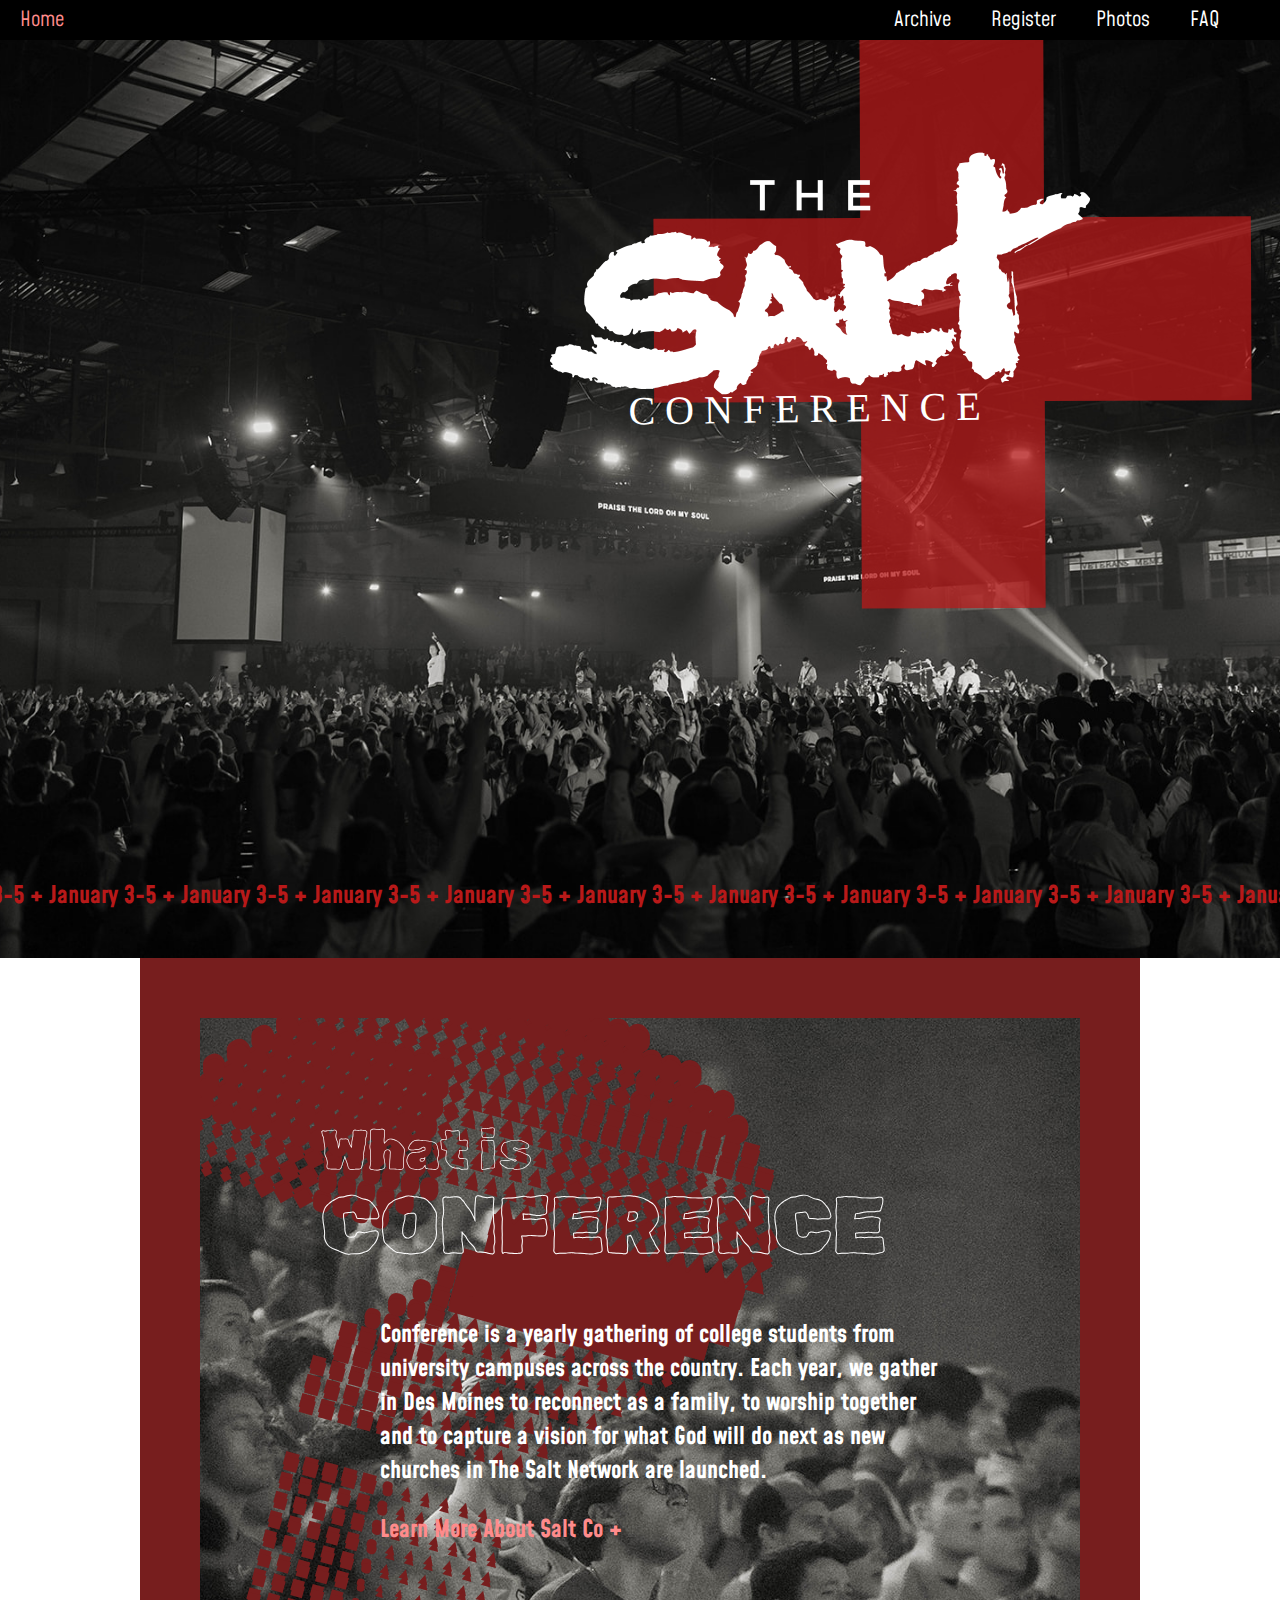
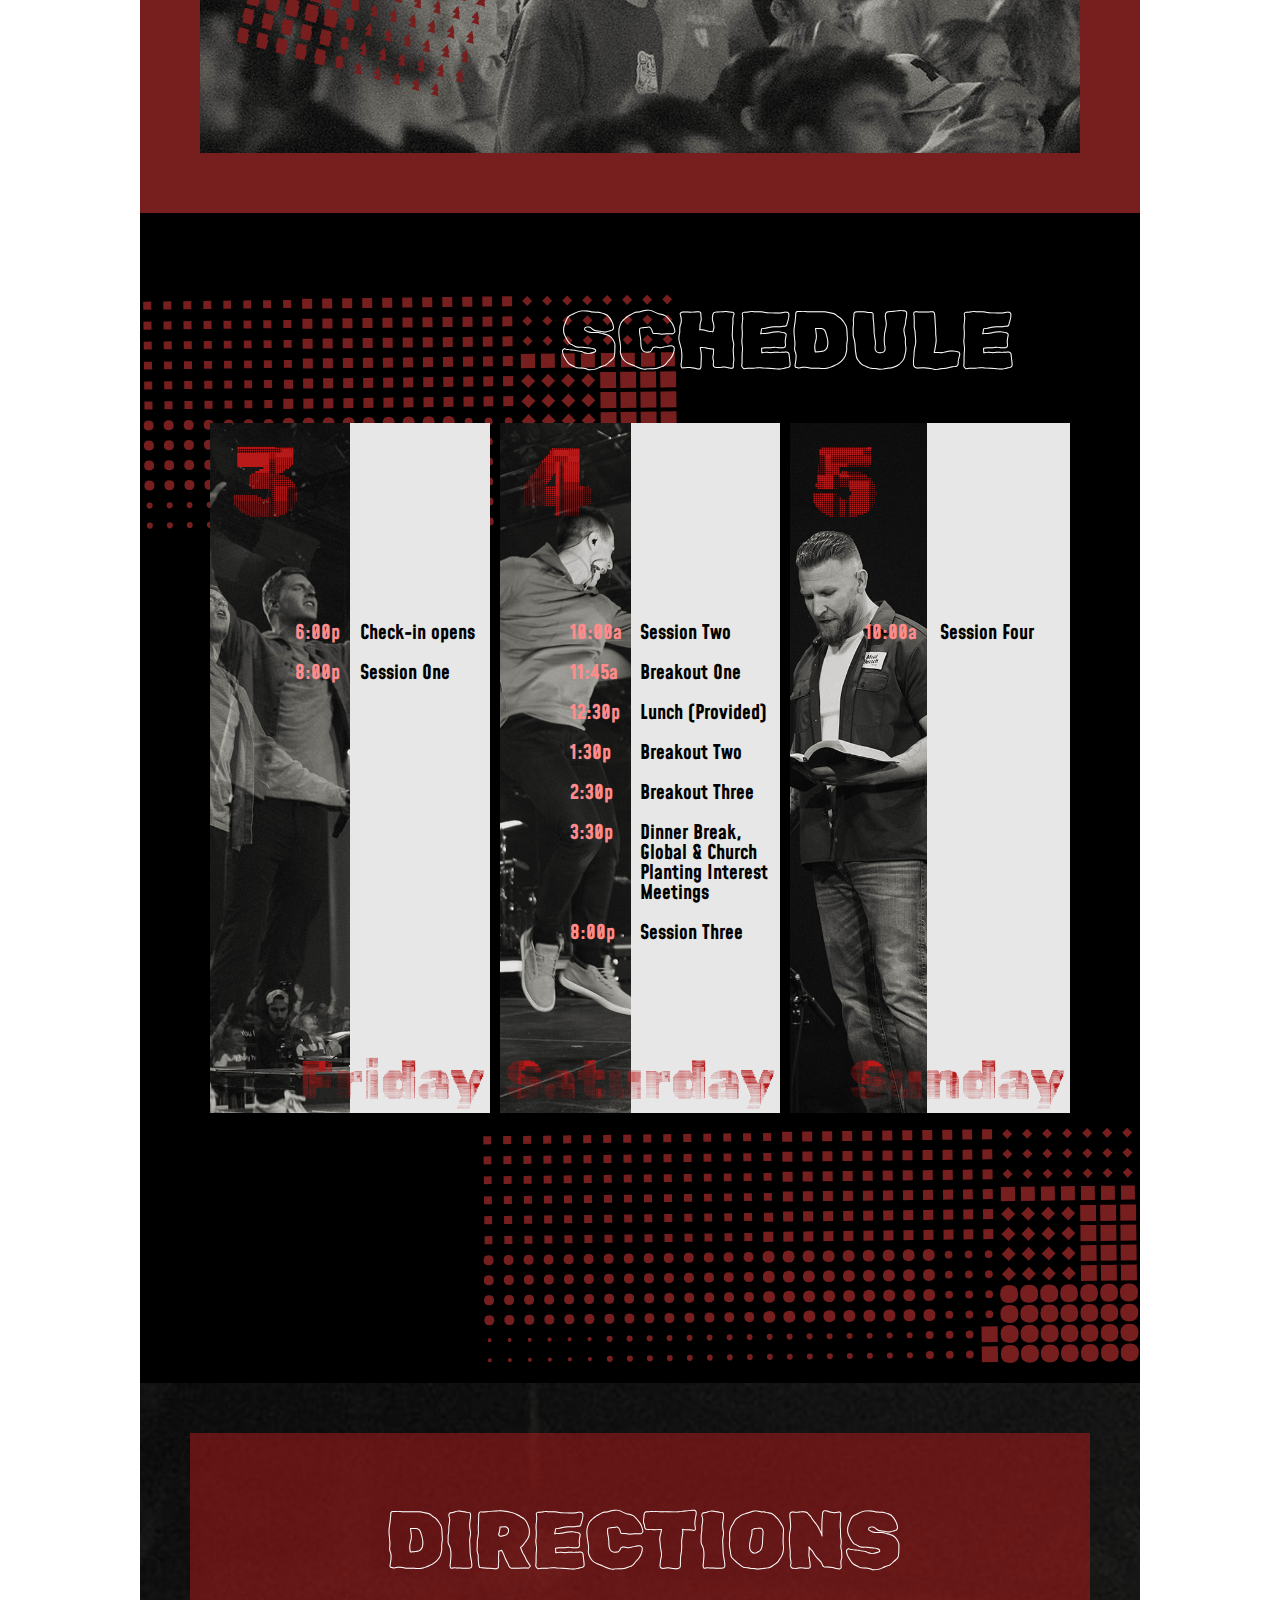
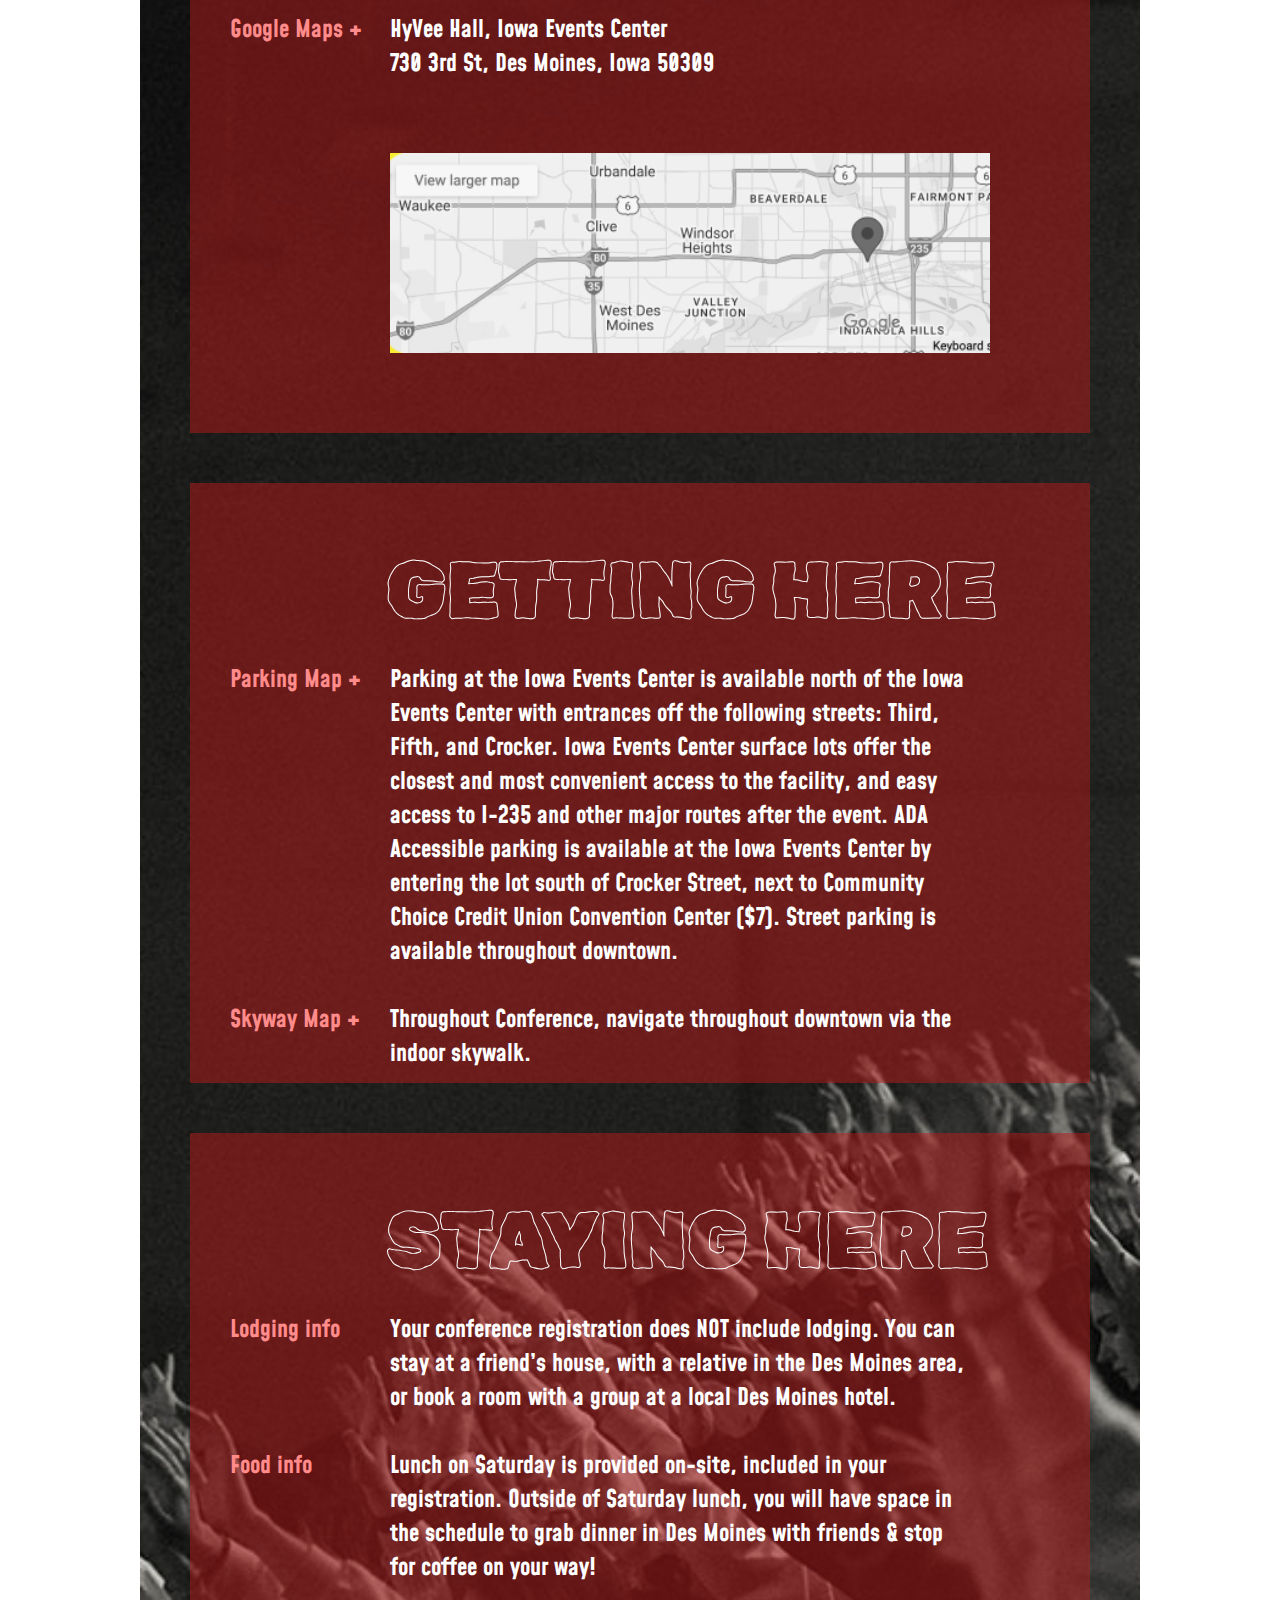
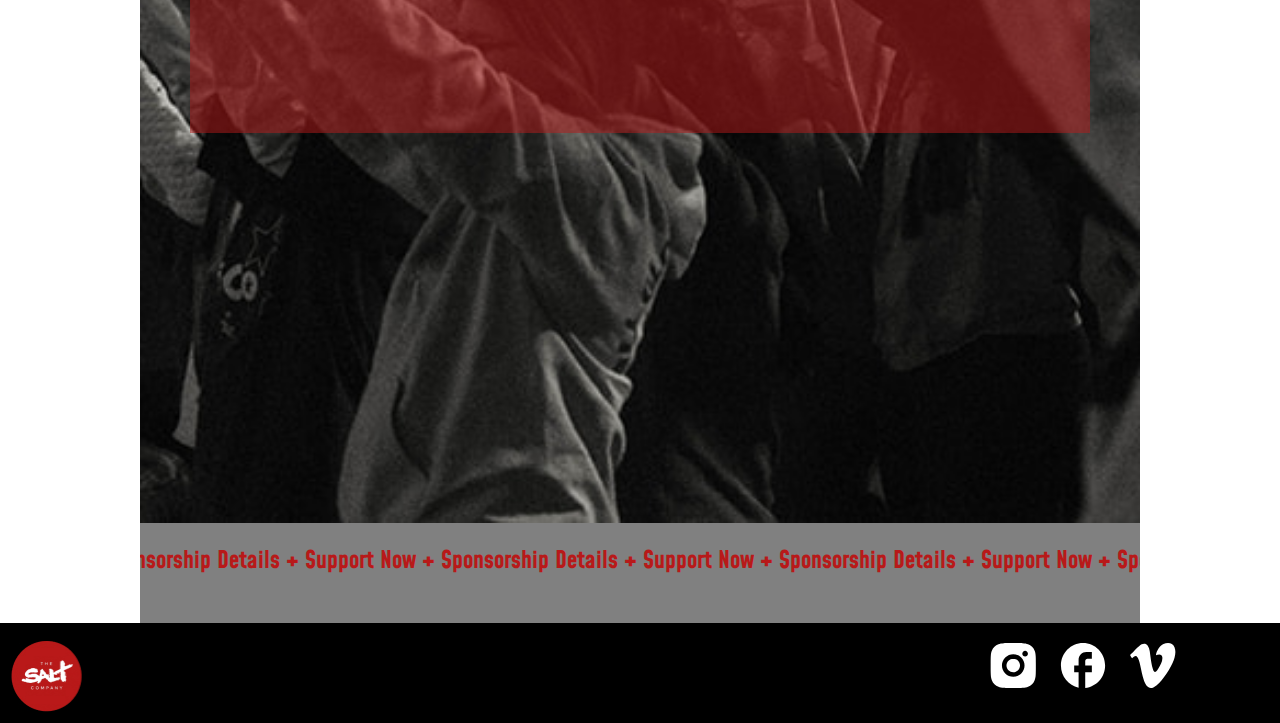
<file: index.html>
<!DOCTYPE html>
<html>
	<head>
		<meta charset="UTF-8">

		<!-- CSS Files -->
		<link rel="stylesheet" href="css/reset.css" />
		<link rel="stylesheet" href="css/style.css" />
	
		<title>Title of Your Website</title>

		<link rel="preconnect" href="https://fonts.googleapis.com">
		<link rel="preconnect" href="https://fonts.gstatic.com" crossorigin>
		<link href="https://fonts.googleapis.com/css2?family=Mohave:ital,wght@0,300..7
		00;1,300..700&family=Rubik+80s+Fade&family=Rubik+Scribble&display=swap" rel="stylesheet">

	
	</head>

	<body>

		<!-- It is almost always a good idea to have a large div wrap out the entire contents of your html body. In this example, that div is "container" This will make placement of other HTML elements easier. -->

		<div class="container">

			 <!-- Navigation Bar  -->

			  <!-- In order to build our nav bar, use lists. <ul> is basically the container of the list and <li> is a single element in the list.

			  To insert a link in the nav bar, simply put an anchor tag <a> inside a <li>. 

			  For the link's href, we use id's which is another CSS selector (ID uses "#" as opposed to a class's ".". This makes sure that clicking on a link will automatically sroll down to a specific section.

			  Finally, notice how our HTML is divided used <section> instead of <div>.-->

			<section class="navigation">
				<ul>
					<li><a href="#four">FAQ</a></li>
					<li><a href="#three">Photos</a></li>
					<li><a href="#two">Register</a></li>
					<li><a href="link.html">Archive</a></li>
					<li><a class="active" href="#home">Home</a></li>
				</ul>
			</section>

			 <!-- Hero Image  -->
			<section class="home" id="home">
				<div class="cross">
					<svg xmlns="http://www.w3.org/2000/svg" width="599" height="599" viewBox="0 0 599 599" fill="none">
						<path d="M390.799 0.599631L206.972 0.984042L207.405 207.789L0.599454 208.222L0.983865 392.049L207.789 391.616L208.222 598.421L392.048 598.037L391.616 391.232L598.421 390.799L598.037 206.972L391.231 207.405L390.799 0.599631Z" fill="#B81919" fill-opacity="0.75"/>
					</svg>
				</div>
				<div class="logo"></div>
					<h5>C O N F E R E N C E</h5>
					
					<div class="date">
						<h4>January 3-5  +  January 3-5  +  January 3-5  +  January 3-5  +  January 3-5  +  January 3-5  +  January 3-5  +  January 3-5  +  January 3-5  +  January 3-5  +  January 3-5  +  January 3-5  +  January 3-5  +  January 3-5  +  January 3-5  +  January 3-5  +  January 3-5  +</h4>
					</div>

			
			</section>


			 <!-- First Section  -->
			<section class="one" id="one">

				<div class="question">
					<h6>?</h6>
				</div>
				<div class="questiontwo">
					<h6>?</h6>
				</div>
				
				<div class="oneone">
					<h2>What is</h2>
				</div>

				<div class="onetwo">
					<h2>CONFERENCE</h2>
				</div>

				<div class="onetext">
					<h4>Conference is a yearly gathering of college students from university campuses across the country. Each year, we gather in Des Moines to reconnect as a family, to worship together and to capture a vision for what God will do next as new churches in The Salt Network are launched.</h4>
				</div>

				<div class="onelink">
					<h4>Learn More About Salt Co +</h4>
				</div>


			</section>


			 <!-- Second Section  -->
			<section class="two" id="two">
				
				<div class="twodot">
					<h6>I</h6>
				</div>
				
				<div class="twodottwo">
					<h6>I</h6>
				</div>

				<div class="schedule">
					<h2>SCHEDULE</h2>
				</div>


				<div class="fridaybox">

					<div class="frimage"></div>
					
					<h6 class="frithree">3</h6>
						
					<div class="fritime">
						<h4>6:00p<br><br>8:00p</h4>
					</div>

					<div class="fritext">
						<h4>Check-in opens<br><br>Session One</h4>
					</div>

					<p class="friday">Friday</p>

				</div>
				


				<div class="saturdaybox">

					<div class="satmage"></div>

					<h6 class="satfour">4</h6>

					<div class="sattime">
						<h4>10:00a<br><br>11:45a<br><br>12:30p<br><br>1:30p<br><br>2:30p<br><br>3:30p<br><br><br><br><br>8:00p</h4>
					</div>

					<div class="sattext">
						<h4>Session Two<br><br>Breakout One<br><br>Lunch (Provided)<br><br>Breakout Two<br><br>Breakout Three<br><br>Dinner Break, Global & Church Planting Interest Meetings<br><br>Session Three</h4>
					</div>
					<div class="saturday">Saturday</div>

				</div>
				


				<div class="sundaybox">

					<div class="sunmage"></div>
					
					<h6 class="sunfive">5</h6>

					<div class="suntime">
						<h4>10:00a</h4>
					</div>

					<div class="suntext">
						<h4>Session Four</h4>
					</div>
					
					<div class="sunday">Sunday</div>

				</div>



			</section>



			 <!-- Third Section  -->

			<section class="three" id="three">

				<div class="directionsbox">

					<div class="dimage"></div>

					<div class="directions">
						<h2>DIRECTIONS</h2>
					</div>

					<div class="dinfo">
						<h4>HyVee Hall, Iowa Events Center<br>730 3rd St, Des Moines, Iowa 50309</h4>
						</div>

					<div class="dlink">
						<h4>Google Maps +</h4>
					</div>

				</div>


				<div class="gettingherebox">

					<div class="gettinghere">
						<h2>GETTING HERE</h2>
					</div>

					<div class="ginfo">
						<h4>Parking at the Iowa Events Center is available north of the Iowa Events Center with entrances off the following streets: Third, Fifth, and Crocker. Iowa Events Center surface lots offer the closest and most convenient access to the facility, and easy access to I-235 and other major routes after the event. ADA Accessible parking is available at the Iowa Events Center by entering the lot south of Crocker Street, next to Community Choice Credit Union Convention Center ($7).
							Street parking is available throughout downtown.<br><br>Throughout Conference, navigate throughout downtown via the indoor skywalk.
						</h4>
					</div>

					<div class="glink">
						<h4>Parking Map +<br><br><br><br><br><br><br><br><br><br>Skyway Map +</h4>
					</div>

				</div>

				<div class="stayingherebox">

					<div class="stayinghere">
						<h2>STAYING HERE</h2>
					</div>

					<div class="sinfo">
						<h4>Your conference registration does NOT include lodging. You can stay at a friend’s house, with a relative in the Des Moines area, or book a room with a group at a local Des Moines hotel.<br><br>Lunch on Saturday is provided on-site, included in your registration. Outside of Saturday lunch, you will have space in the schedule to grab dinner in Des Moines with friends & stop for coffee on your way!</h4>
						</div>

					<div class="slink">
						<h4>Lodging info<br><br><br><br>Food info</h4>
					</div>

				</div>

			</section>



			 <!-- Fourth Section  -->
			<section class="four" id="four">
				
				<div class="sponsor">
					<h4>Support Now + Sponsorship Details + Support Now + Sponsorship Details + Support Now + Sponsorship Details + Support Now + Sponsorship Details + </h4>
				</div>

			</section>

			 <!-- Fifth Section  -->
			<section class="footer" id="five">
				
				<div class="saltlogo"></div>
				
				<div class="contact">
					<svg xmlns="http://www.w3.org/2000/svg" width="46" height="45" viewBox="0 0 46 45" fill="none">
						<path d="M25.5668 0C28.1085 0.00674984 29.3985 0.0202495 30.5123 0.0517487L30.9506 0.0674983C31.4567 0.0854979 31.956 0.107997 32.5592 0.134997C34.9631 0.247494 36.6033 0.625485 38.0424 1.18122C39.5336 1.75271 40.7897 2.52669 42.0459 3.77541C43.1951 4.89978 44.0841 6.26041 44.6508 7.76231C45.2088 9.19553 45.5884 10.829 45.7013 13.2252C45.7285 13.8237 45.751 14.3209 45.7691 14.8271L45.7827 15.2636C45.8166 16.3706 45.8301 17.6553 45.8346 20.1865L45.8369 21.865V24.8124C45.8424 26.4535 45.8251 28.0946 45.7849 29.7353L45.7714 30.1718C45.7533 30.678 45.7307 31.1752 45.7036 31.7737C45.5906 34.1699 45.2066 35.8011 44.6508 37.2366C44.0841 38.7385 43.1951 40.0991 42.0459 41.2235C40.9168 42.368 39.5506 43.2534 38.0424 43.8177C36.6033 44.3734 34.9631 44.7514 32.5592 44.8639L30.9506 44.9314L30.5123 44.9449C29.3985 44.9764 28.1085 44.9922 25.5668 44.9967L23.8814 44.9989H20.924C19.2754 45.0047 17.6267 44.9874 15.9785 44.9472L15.5402 44.9337C15.0039 44.9134 14.4677 44.8902 13.9316 44.8639C11.5278 44.7514 9.88753 44.3734 8.44613 43.8177C6.93882 43.2531 5.57335 42.3678 4.44497 41.2235C3.29489 40.0994 2.40511 38.7387 1.83779 37.2366C1.27975 35.8034 0.900194 34.1699 0.787231 31.7737L0.719453 30.1718L0.708157 29.7353C0.66651 28.0947 0.647681 26.4535 0.651676 24.8124V20.1865C0.645422 18.5454 0.661992 16.9043 0.70138 15.2636L0.717194 14.8271C0.735268 14.3209 0.757861 13.8237 0.784972 13.2252C0.897935 10.829 1.27749 9.19778 1.83553 7.76231C2.40417 6.25979 3.29552 4.89911 4.44723 3.77541C5.57495 2.63142 6.93962 1.74612 8.44613 1.18122C9.88753 0.625485 11.5255 0.247494 13.9316 0.134997C14.5326 0.107997 15.0341 0.0854979 15.5402 0.0674983L15.9785 0.0539985C17.6259 0.0140233 19.2739 -0.00322799 20.9218 0.00224978L25.5668 0ZM23.2443 11.2497C20.2483 11.2497 17.3751 12.435 15.2566 14.5447C13.1381 16.6544 11.948 19.5158 11.948 22.4995C11.948 25.4831 13.1381 28.3445 15.2566 30.4542C17.3751 32.5639 20.2483 33.7492 23.2443 33.7492C26.2403 33.7492 29.1135 32.5639 31.232 30.4542C33.3504 28.3445 34.5406 25.4831 34.5406 22.4995C34.5406 19.5158 33.3504 16.6544 31.232 14.5447C29.1135 12.435 26.2403 11.2497 23.2443 11.2497ZM23.2443 15.7496C24.1344 15.7495 25.0157 15.9239 25.8381 16.263C26.6605 16.6021 27.4078 17.0991 28.0372 17.7258C28.6667 18.3525 29.1661 19.0965 29.5068 19.9154C29.8476 20.7342 30.0231 21.6119 30.0232 22.4983C30.0233 23.3847 29.8482 24.2625 29.5077 25.0815C29.1672 25.9005 28.6681 26.6446 28.0388 27.2715C27.4096 27.8984 26.6625 28.3957 25.8402 28.7351C25.0179 29.0744 24.1366 29.2491 23.2465 29.2493C21.449 29.2493 19.725 28.5381 18.4539 27.2723C17.1828 26.0065 16.4688 24.2896 16.4688 22.4995C16.4688 20.7093 17.1828 18.9924 18.4539 17.7266C19.725 16.4608 21.449 15.7496 23.2465 15.7496M35.1077 7.87481C34.3587 7.87481 33.6404 8.17112 33.1107 8.69855C32.5811 9.22598 32.2836 9.94134 32.2836 10.6872C32.2836 11.4331 32.5811 12.1485 33.1107 12.6759C33.6404 13.2034 34.3587 13.4997 35.1077 13.4997C35.8567 13.4997 36.575 13.2034 37.1046 12.6759C37.6342 12.1485 37.9317 11.4331 37.9317 10.6872C37.9317 9.94134 37.6342 9.22598 37.1046 8.69855C36.575 8.17112 35.8567 7.87481 35.1077 7.87481Z" fill="white"/>
					</svg>
				
					<svg xmlns="http://www.w3.org/2000/svg" width="46" height="45" viewBox="0 0 46 45" fill="none">
						<path d="M45.108 22.5564C45.108 10.1053 35.211 0 23.0164 0C10.8218 0 0.924805 10.1053 0.924805 22.5564C0.924805 33.4737 8.52432 42.5639 18.5981 44.6617V29.3233H14.1798V22.5564H18.5981V16.9173C18.5981 12.5639 22.0665 9.02256 26.3302 9.02256H31.8531V15.7895H27.4347C26.2197 15.7895 25.2256 16.8045 25.2256 18.0451V22.5564H31.8531V29.3233H25.2256V45C36.3818 43.8722 45.108 34.2632 45.108 22.5564Z" fill="white"/>
					</svg>

					<svg xmlns="http://www.w3.org/2000/svg" width="46" height="45" viewBox="0 0 46 45" fill="none">
						<path d="M0.567648 13.0988C-0.0370125 12.0782 0.0253901 12.0782 1.27344 10.8204C3.92448 8.14655 6.4249 5.22068 9.31263 2.88295C11.9271 0.777516 15.3937 -0.581628 17.7628 2.76681C19.9448 5.8533 19.9964 10.5312 20.5494 14.2578C21.1024 18.1227 21.6318 22.0765 22.811 25.7734C23.1381 26.8138 23.7642 28.7808 24.8939 28.9464C26.3529 29.1762 27.8376 26.238 28.5155 25.1408C30.2735 22.2248 32.6577 18.2981 32.3564 14.5494C32.0595 10.5658 28.3153 11.3146 25.9742 12.266C26.3507 7.79564 29.9722 2.76928 33.4625 1.07159C37.1636 -0.69283 42.6637 -0.663176 44.5228 4.12842C46.5068 9.32283 44.7229 15.355 42.5604 20.0625C40.202 25.1729 37.1615 29.9027 33.9144 34.3212C31.0503 38.2454 27.6612 42.5502 23.392 44.4258C18.5138 46.5609 15.6239 42.3995 13.9627 37.5807C12.1487 32.3344 11.2471 26.4456 9.93881 20.9843C9.38795 18.6737 8.7338 16.0469 7.42764 14.1391C5.7234 11.6828 3.78677 13.9933 2.10405 15.3204C1.52306 14.6606 1.0475 13.8204 0.567648 13.0988Z" fill="white"/>
					</svg>
				</div>

			</section>

		</div>

	</body>

</html>
</file>
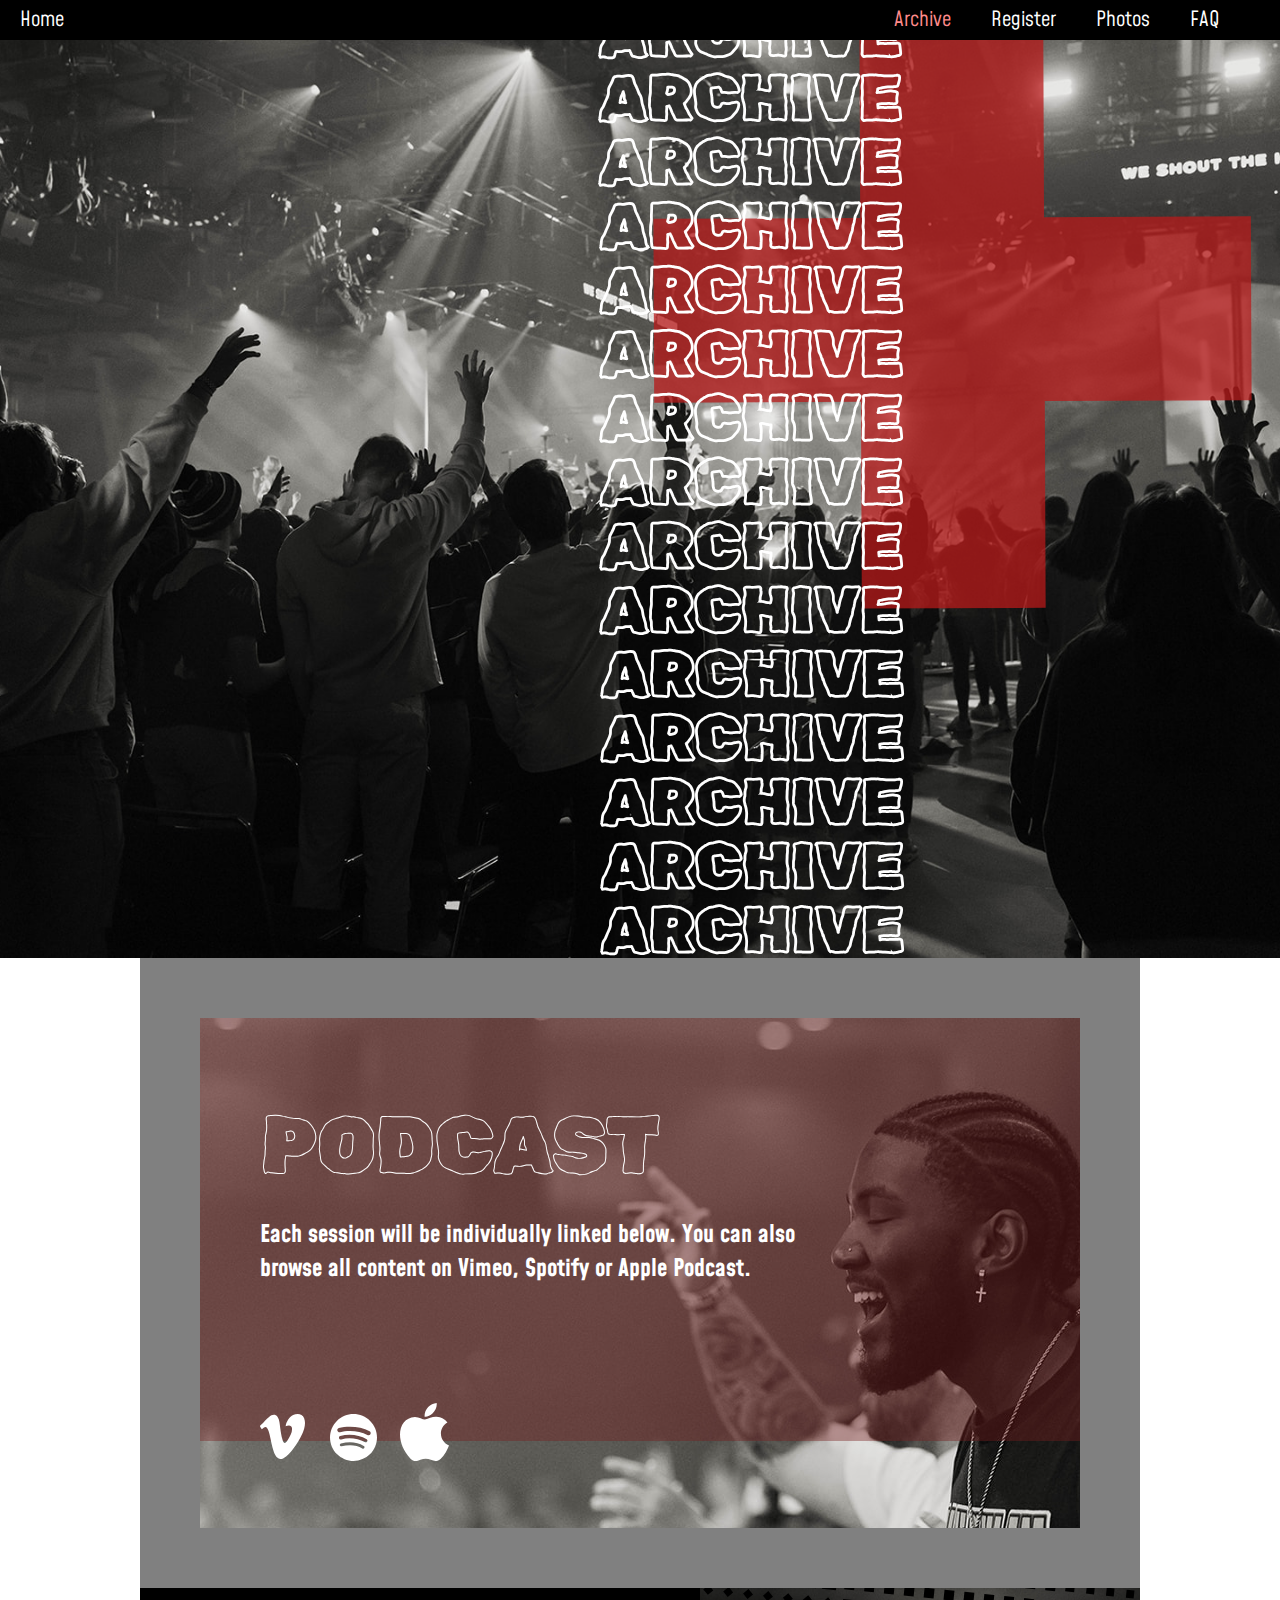
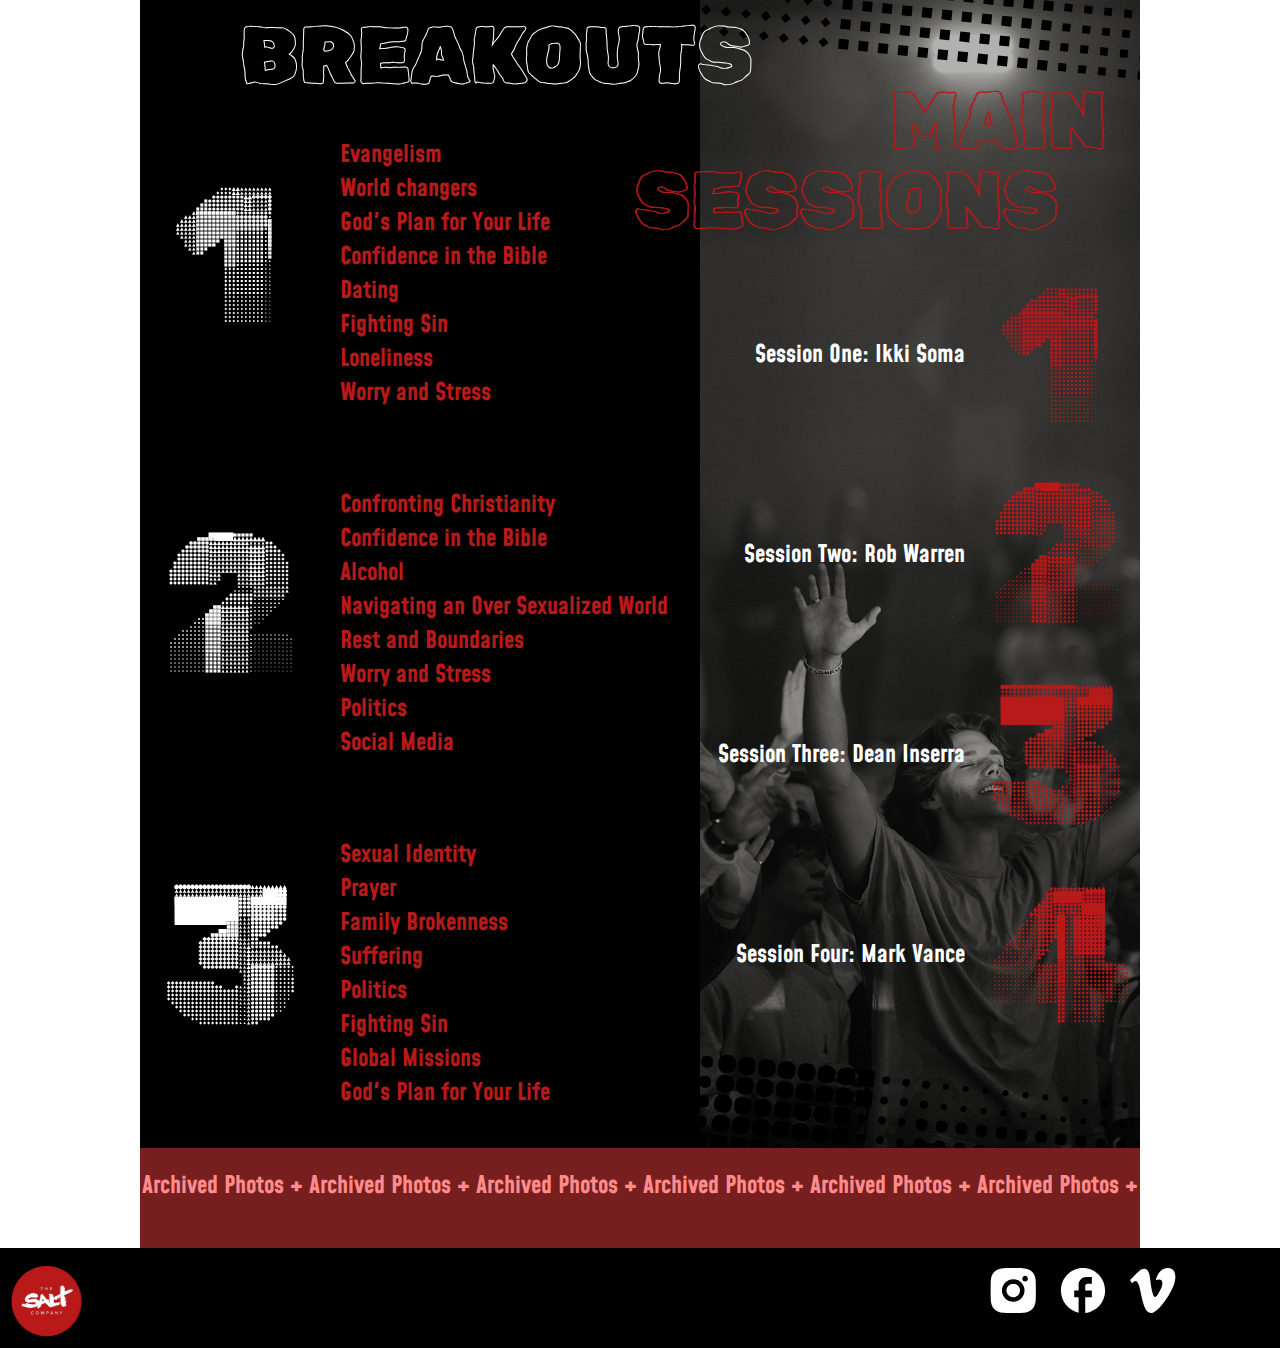
<file: link.html>
<!DOCTYPE html>
<html>
	<head>
		<meta charset="UTF-8">

		<!-- CSS Files -->
		<link rel="stylesheet" href="css/reset.css" />
		<link rel="stylesheet" href="css/style copy.css" />
		<link rel="preconnect" href="https://fonts.googleapis.com">
		<link rel="preconnect" href="https://fonts.gstatic.com" crossorigin>
		<link href="https://fonts.googleapis.com/css2?family=Mohave:ital,wght@0,300..7
		00;1,300..700&family=Rubik+80s+Fade&family=Rubik+Scribble&display=swap" rel="stylesheet">
	
		<title>Title of Your Website</title>
	
	</head>

	<body>

		<!-- It is almost always a good idea to have a large div wrap out the entire contents of your html body. In this example, that div is "container" This will make placement of other HTML elements easier. -->

		<div class="container">

			 <!-- Navigation Bar  -->

			  <!-- In order to build our nav bar, use lists. <ul> is basically the container of the list and <li> is a single element in the list.

			  To insert a link in the nav bar, simply put an anchor tag <a> inside a <li>. 

			  For the link's href, we use id's which is another CSS selector (ID uses "#" as opposed to a class's ".". This makes sure that clicking on a link will automatically sroll down to a specific section.

			  Finally, notice how our HTML is divided used <section> instead of <div>.-->

			<section class="navigation">
				<ul>
					<li><a href="#four">FAQ</a></li>
					<li><a href="#three">Photos</a></li>
					<li><a href="#two">Register</a></li>
					<li><a class="active">Archive</a></li>
					<li><a href="index.html">Home</a></li>
				</ul>
			</section>

			 <!-- Hero Image  -->
			<section class="home" id="home">
				
				<div class="cross">
					<svg xmlns="http://www.w3.org/2000/svg" width="599" height="599" viewBox="0 0 599 599" fill="none">
						<path d="M390.799 0.599631L206.972 0.984042L207.405 207.789L0.599454 208.222L0.983865 392.049L207.789 391.616L208.222 598.421L392.048 598.037L391.616 391.232L598.421 390.799L598.037 206.972L391.231 207.405L390.799 0.599631Z" fill="#B81919" fill-opacity="0.75"/>
					</svg>
				</div>

				<div class="archive">
					<h1>ARCHIVE<br>ARCHIVE<br>ARCHIVE<br>ARCHIVE<br>ARCHIVE<br>ARCHIVE<br>ARCHIVE<br>ARCHIVE<br>ARCHIVE<br>ARCHIVE<br>ARCHIVE<br>ARCHIVE<br>ARCHIVE<br>ARCHIVE<br>ARCHIVE<br>ARCHIVE<br>ARCHIVE<br>ARCHIVE</h1>
				</div>

			</section>

			 <!-- First Section  -->
			<section class="one" id="one">

				<div class="r"></div>
				
				<div class="podcast">
					<h2>PODCAST</h2>
				</div>

				<div class="podtext">
					<h4>Each session will be individually linked below. You can also browse all content on Vimeo, Spotify or Apple Podcast.</h4>
				</div>

				<div class="v">
					<svg xmlns="http://www.w3.org/2000/svg" width="45" height="45" viewBox="0 0 45 45" fill="none">
						<path d="M0.370791 13.0988C-0.231361 12.0782 -0.169217 12.0782 1.07366 10.8204C3.7137 8.14655 6.20373 5.22068 9.07949 2.88295C11.6831 0.777516 15.1353 -0.581628 17.4946 2.76681C19.6675 5.8533 19.7189 10.5312 20.2697 14.2578C20.8204 18.1227 21.3475 22.0765 22.5218 25.7734C22.8475 26.8138 23.4711 28.7808 24.5961 28.9464C26.049 29.1762 27.5276 26.238 28.2026 25.1408C29.9534 22.2248 32.3277 18.2981 32.0277 14.5494C31.732 10.5658 28.0033 11.3146 25.6719 12.266C26.0469 7.79564 29.6534 2.76928 33.1291 1.07159C36.8149 -0.69283 42.2921 -0.663176 44.1436 4.12843C46.1193 9.32283 44.3429 15.355 42.1893 20.0625C39.8407 25.1729 36.8128 29.9027 33.5791 34.3212C30.727 38.2454 27.3519 42.5502 23.1004 44.4258C18.2425 46.5609 15.3646 42.3995 13.7103 37.5807C11.9038 32.3344 11.0059 26.4456 9.70307 20.9843C9.15449 18.6737 8.50305 16.0469 7.20232 14.1391C5.50515 11.6828 3.57655 13.9933 1.90081 15.3204C1.32223 14.6606 0.848655 13.8204 0.370791 13.0988Z" fill="white"/>
					</svg>
				</div>

				<div class="s">
					<svg xmlns="http://www.w3.org/2000/svg" width="47" height="47" viewBox="0 0 47 47" fill="none">
						<path d="M37.365 20.915C29.845 16.45 17.2725 15.98 10.105 18.2125C8.93 18.565 7.755 17.86 7.4025 16.8025C7.05 15.6275 7.755 14.4525 8.8125 14.1C17.155 11.6325 30.9025 12.1025 39.5975 17.2725C40.655 17.86 41.0075 19.27 40.42 20.3275C39.8325 21.15 38.4225 21.5025 37.365 20.915ZM37.13 27.495C36.5425 28.3175 35.485 28.67 34.6625 28.0825C28.3175 24.205 18.6825 23.03 11.28 25.38C10.34 25.615 9.2825 25.145 9.0475 24.205C8.8125 23.265 9.2825 22.2075 10.2225 21.9725C18.8 19.3875 29.375 20.68 36.66 25.145C37.365 25.4975 37.7175 26.6725 37.13 27.495ZM34.31 33.9575C33.84 34.6625 33.0175 34.8975 32.3125 34.4275C26.79 31.02 19.8575 30.315 11.6325 32.195C10.81 32.43 10.105 31.8425 9.87 31.1375C9.635 30.315 10.2225 29.61 10.9275 29.375C19.8575 27.3775 27.6125 28.2 33.7225 31.96C34.545 32.3125 34.6625 33.2525 34.31 33.9575ZM23.5 0C20.4139 0 17.3581 0.607846 14.5069 1.78883C11.6558 2.96982 9.06517 4.70081 6.88299 6.88299C2.47589 11.2901 0 17.2674 0 23.5C0 29.7326 2.47589 35.7099 6.88299 40.117C9.06517 42.2992 11.6558 44.0302 14.5069 45.2112C17.3581 46.3922 20.4139 47 23.5 47C29.7326 47 35.7099 44.5241 40.117 40.117C44.5241 35.7099 47 29.7326 47 23.5C47 20.4139 46.3922 17.3581 45.2112 14.5069C44.0302 11.6558 42.2992 9.06517 40.117 6.88299C37.9348 4.70081 35.3442 2.96982 32.4931 1.78883C29.6419 0.607846 26.5861 0 23.5 0Z" fill="white"/>
					</svg>
				</div>

				<div class="a">
					<svg xmlns="http://www.w3.org/2000/svg" width="49" height="58" viewBox="0 0 49 58" fill="none">
						<path d="M40.8264 55.673C37.6603 58.7337 34.2035 58.2504 30.8759 56.8006C27.3544 55.3186 24.1238 55.2541 20.4085 56.8006C15.7563 58.7981 13.301 58.2182 10.5226 55.673C-5.24314 39.4672 -2.91705 14.7881 14.9809 13.886C19.3423 14.1116 22.3792 16.2702 24.9314 16.4635C28.7436 15.6902 32.3943 13.4672 36.465 13.7572C41.3433 14.1438 45.0263 16.0769 47.4493 19.5564C37.3695 25.5812 39.7603 38.8229 49 42.528C47.1585 47.3607 44.7678 52.1612 40.7941 55.7052L40.8264 55.673ZM24.6084 13.6927C24.1238 6.50807 29.9713 0.579927 36.6911 0C37.628 8.31228 29.1313 14.4982 24.6084 13.6927Z" fill="white"/>
					</svg>
				</div>
			</section>

			<section class="two" id="two">
				<div class="breakoutsimage"></div>

				<div class="dot">
					<h6>I</h6>
				</div>
				<div class="dottwo">
					<h6>I</h6>
				</div>

				<div class="sessions">
					<h2><br>SESSIONS</h2>
				</div>
				<div class="sessionstwo">
					<h2><br>SESSIONS</h2>
				</div>

				<div class="main">
					<h2><br>MAIN</h2>
				</div>
				<div class="maintwo">
					<h2><br>MAIN</h2>
				</div>

				<div class="breakouts">
					<h2>BREAKOUTS</h2>
				</div>

				<div class="crosstwo">
					<svg xmlns="http://www.w3.org/2000/svg" width="59" height="59" viewBox="0 0 599 599" fill="none">
						<path d="M390.632 0.432639L206.805 0.817049L207.238 207.622L0.432462 208.055L0.816873 391.882L207.622 391.449L208.055 598.254L391.881 597.87L391.449 391.065L598.254 390.632L597.87 206.805L391.065 207.238L390.632 0.432639Z" fill="black"/>
					</svg>
				</div>
				<div class="crossthree">
					<svg xmlns="http://www.w3.org/2000/svg" width="59" height="59" viewBox="0 0 599 599" fill="none">
						<path d="M390.632 0.432639L206.805 0.817049L207.238 207.622L0.432462 208.055L0.816873 391.882L207.622 391.449L208.055 598.254L391.881 597.87L391.449 391.065L598.254 390.632L597.87 206.805L391.065 207.238L390.632 0.432639Z" fill="black"/>
					</svg>
				</div>
				<div class="crossfour">
					<svg xmlns="http://www.w3.org/2000/svg" width="59" height="59" viewBox="0 0 599 599" fill="none">
						<path d="M390.632 0.432639L206.805 0.817049L207.238 207.622L0.432462 208.055L0.816873 391.882L207.622 391.449L208.055 598.254L391.881 597.87L391.449 391.065L598.254 390.632L597.87 206.805L391.065 207.238L390.632 0.432639Z" fill="black"/>
					</svg>
				</div>
				<div class="crossfive">
					<svg xmlns="http://www.w3.org/2000/svg" width="59" height="59" viewBox="0 0 599 599" fill="none">
						<path d="M390.632 0.432639L206.805 0.817049L207.238 207.622L0.432462 208.055L0.816873 391.882L207.622 391.449L208.055 598.254L391.881 597.87L391.449 391.065L598.254 390.632L597.87 206.805L391.065 207.238L390.632 0.432639Z" fill="black"/>
					</svg>
				</div>
		

				<h6 class="mone">1</h6>
				<h6 class="mtwo">2</h6>
				<h6 class="mthree">3</h6>
				<h6 class="mfour">4</h6>

				<h4 class="monetext">Session One: Ikki Soma</h4>
				<h4 class="mtwotext">Session Two: Rob Warren</h4>
				<h4 class="mthreetext">Session Three: Dean Inserra</h4>
				<h4 class="mfourtext">Session Four: Mark Vance</h4>


				<h6 class="bone">1</h6>
				<h6 class="btwo">2</h6>
				<h6 class="bthree">3</h6>

				<h4 class="bonetext">Evangelism<br>World changers<br>God's Plan for Your Life<br>Confidence in the Bible<br>Dating<br>Fighting Sin<br>Loneliness<br>Worry and Stress</h4>
				<h4 class="btwotext">Confronting Christianity<br>Confidence in the Bible<br>Alcohol<br>Navigating an Over Sexualized World<br>Rest and Boundaries<br>Worry and Stress<br>Politics<br>Social Media</h4>
				<h4 class="bthreetext">Sexual Identity<br>Prayer<br>Family Brokenness<br>Suffering<br>Politics<br>Fighting Sin<br>Global Missions<br>God's Plan for Your Life</h4>


			</section>

			 <!-- Fourth Section  -->
			 <section class="four" id="four">
				
				<div class="photos">
					<h4>Archived Photos  +  Archived Photos  +  Archived Photos  +  Archived Photos  +  Archived Photos  +  Archived Photos  +  </h4>
				</div>

			</section>

			<section class="footer" id="five">
				
				<div class="saltlogo"></div>
					
				<div class="contact">
					<svg xmlns="http://www.w3.org/2000/svg" width="46" height="45" viewBox="0 0 46 45" fill="none">
						<path d="M25.5668 0C28.1085 0.00674984 29.3985 0.0202495 30.5123 0.0517487L30.9506 0.0674983C31.4567 0.0854979 31.956 0.107997 32.5592 0.134997C34.9631 0.247494 36.6033 0.625485 38.0424 1.18122C39.5336 1.75271 40.7897 2.52669 42.0459 3.77541C43.1951 4.89978 44.0841 6.26041 44.6508 7.76231C45.2088 9.19553 45.5884 10.829 45.7013 13.2252C45.7285 13.8237 45.751 14.3209 45.7691 14.8271L45.7827 15.2636C45.8166 16.3706 45.8301 17.6553 45.8346 20.1865L45.8369 21.865V24.8124C45.8424 26.4535 45.8251 28.0946 45.7849 29.7353L45.7714 30.1718C45.7533 30.678 45.7307 31.1752 45.7036 31.7737C45.5906 34.1699 45.2066 35.8011 44.6508 37.2366C44.0841 38.7385 43.1951 40.0991 42.0459 41.2235C40.9168 42.368 39.5506 43.2534 38.0424 43.8177C36.6033 44.3734 34.9631 44.7514 32.5592 44.8639L30.9506 44.9314L30.5123 44.9449C29.3985 44.9764 28.1085 44.9922 25.5668 44.9967L23.8814 44.9989H20.924C19.2754 45.0047 17.6267 44.9874 15.9785 44.9472L15.5402 44.9337C15.0039 44.9134 14.4677 44.8902 13.9316 44.8639C11.5278 44.7514 9.88753 44.3734 8.44613 43.8177C6.93882 43.2531 5.57335 42.3678 4.44497 41.2235C3.29489 40.0994 2.40511 38.7387 1.83779 37.2366C1.27975 35.8034 0.900194 34.1699 0.787231 31.7737L0.719453 30.1718L0.708157 29.7353C0.66651 28.0947 0.647681 26.4535 0.651676 24.8124V20.1865C0.645422 18.5454 0.661992 16.9043 0.70138 15.2636L0.717194 14.8271C0.735268 14.3209 0.757861 13.8237 0.784972 13.2252C0.897935 10.829 1.27749 9.19778 1.83553 7.76231C2.40417 6.25979 3.29552 4.89911 4.44723 3.77541C5.57495 2.63142 6.93962 1.74612 8.44613 1.18122C9.88753 0.625485 11.5255 0.247494 13.9316 0.134997C14.5326 0.107997 15.0341 0.0854979 15.5402 0.0674983L15.9785 0.0539985C17.6259 0.0140233 19.2739 -0.00322799 20.9218 0.00224978L25.5668 0ZM23.2443 11.2497C20.2483 11.2497 17.3751 12.435 15.2566 14.5447C13.1381 16.6544 11.948 19.5158 11.948 22.4995C11.948 25.4831 13.1381 28.3445 15.2566 30.4542C17.3751 32.5639 20.2483 33.7492 23.2443 33.7492C26.2403 33.7492 29.1135 32.5639 31.232 30.4542C33.3504 28.3445 34.5406 25.4831 34.5406 22.4995C34.5406 19.5158 33.3504 16.6544 31.232 14.5447C29.1135 12.435 26.2403 11.2497 23.2443 11.2497ZM23.2443 15.7496C24.1344 15.7495 25.0157 15.9239 25.8381 16.263C26.6605 16.6021 27.4078 17.0991 28.0372 17.7258C28.6667 18.3525 29.1661 19.0965 29.5068 19.9154C29.8476 20.7342 30.0231 21.6119 30.0232 22.4983C30.0233 23.3847 29.8482 24.2625 29.5077 25.0815C29.1672 25.9005 28.6681 26.6446 28.0388 27.2715C27.4096 27.8984 26.6625 28.3957 25.8402 28.7351C25.0179 29.0744 24.1366 29.2491 23.2465 29.2493C21.449 29.2493 19.725 28.5381 18.4539 27.2723C17.1828 26.0065 16.4688 24.2896 16.4688 22.4995C16.4688 20.7093 17.1828 18.9924 18.4539 17.7266C19.725 16.4608 21.449 15.7496 23.2465 15.7496M35.1077 7.87481C34.3587 7.87481 33.6404 8.17112 33.1107 8.69855C32.5811 9.22598 32.2836 9.94134 32.2836 10.6872C32.2836 11.4331 32.5811 12.1485 33.1107 12.6759C33.6404 13.2034 34.3587 13.4997 35.1077 13.4997C35.8567 13.4997 36.575 13.2034 37.1046 12.6759C37.6342 12.1485 37.9317 11.4331 37.9317 10.6872C37.9317 9.94134 37.6342 9.22598 37.1046 8.69855C36.575 8.17112 35.8567 7.87481 35.1077 7.87481Z" fill="white"/>
					</svg>
					
					<svg xmlns="http://www.w3.org/2000/svg" width="46" height="45" viewBox="0 0 46 45" fill="none">
						<path d="M45.108 22.5564C45.108 10.1053 35.211 0 23.0164 0C10.8218 0 0.924805 10.1053 0.924805 22.5564C0.924805 33.4737 8.52432 42.5639 18.5981 44.6617V29.3233H14.1798V22.5564H18.5981V16.9173C18.5981 12.5639 22.0665 9.02256 26.3302 9.02256H31.8531V15.7895H27.4347C26.2197 15.7895 25.2256 16.8045 25.2256 18.0451V22.5564H31.8531V29.3233H25.2256V45C36.3818 43.8722 45.108 34.2632 45.108 22.5564Z" fill="white"/>
					</svg>
	
					<svg xmlns="http://www.w3.org/2000/svg" width="46" height="45" viewBox="0 0 46 45" fill="none">
						<path d="M0.567648 13.0988C-0.0370125 12.0782 0.0253901 12.0782 1.27344 10.8204C3.92448 8.14655 6.4249 5.22068 9.31263 2.88295C11.9271 0.777516 15.3937 -0.581628 17.7628 2.76681C19.9448 5.8533 19.9964 10.5312 20.5494 14.2578C21.1024 18.1227 21.6318 22.0765 22.811 25.7734C23.1381 26.8138 23.7642 28.7808 24.8939 28.9464C26.3529 29.1762 27.8376 26.238 28.5155 25.1408C30.2735 22.2248 32.6577 18.2981 32.3564 14.5494C32.0595 10.5658 28.3153 11.3146 25.9742 12.266C26.3507 7.79564 29.9722 2.76928 33.4625 1.07159C37.1636 -0.69283 42.6637 -0.663176 44.5228 4.12842C46.5068 9.32283 44.7229 15.355 42.5604 20.0625C40.202 25.1729 37.1615 29.9027 33.9144 34.3212C31.0503 38.2454 27.6612 42.5502 23.392 44.4258C18.5138 46.5609 15.6239 42.3995 13.9627 37.5807C12.1487 32.3344 11.2471 26.4456 9.93881 20.9843C9.38795 18.6737 8.7338 16.0469 7.42764 14.1391C5.7234 11.6828 3.78677 13.9933 2.10405 15.3204C1.52306 14.6606 1.0475 13.8204 0.567648 13.0988Z" fill="white"/>
					</svg>
				</div>
	
			</section>

		</div>

	</body>

</html>
</file>
<file: css/style.css>
.container {
	width: 100%; /* makes sure that the "container" div is stretched to the left and right edges of our web browser */
	height: auto;
}

section {
	position: relative; /* This is needed so that all of our CSS positionings will work within all of our sections */
}

/* Typography */

/* NOT IN USE?? */
h1 {
	font-family: 'Rubik Scribble';
	src: url(../images/RubikScribble-Regular.ttf);
	font-size: 4em;
	color: white;
	position: absolute;
	left: 50%;
	top: 50%;
	transform: translate(-50%,-65%);

}
/* For Titles */
h2 {
	
	-webkit-text-stroke-width: 3;
	-webkit-text-stroke-color: #FFF;
	font-family: "Rubik Scribble";
	font-style: normal;
	font-weight: 550;
	line-height: normal;	
	position: absolute;
}

/* NOT IN USE?? */
h3 {
	width: 355px;
	height: 52px;
	flex-shrink: 0;
	color: #FFF;
	-webkit-text-stroke-width: 1;
	-webkit-text-stroke-color: #FFF;
	font-family: "Rubik Scribble";
	font-size: 64px;
	font-style: normal;
	font-weight: 400;
	line-height: normal;
	position: absolute;
	left: 50%;
	transform: translateX(-50%); /* translateX only moves the object horizontally */
	top: 45px;
}

/* For text */
h4 {
	font-family: 'Mohave';
	src: url(../images/Mohave-VariableFont_wght.ttf);
}

/* For logo match */
h5 {
	top: 385px;
	right: -100px;
	width: 1148.824px;
	height: 170px;
	transform: rotate(-0.792deg);
	flex-shrink: 0;
	color: #FFF;
	text-align: center;
	font-family: 'Verdana';
	src: url(..images/Verdana.ttf);
	font-size: 40px;
	font-style: normal;
	font-weight: 540;
	line-height: normal;
	position: absolute;
}

/* For Style */
h6 {
	text-align: center;
	font-family: 'Rubik 80s Fade';
	src: url(../images/Rubik80sFade-Regular.ttf);
	font-size: 1000px;
	font-style: normal;
	font-weight: 400;
	line-height: normal;
	position: absolute;
}



/* Navigation Bar */
.navigation {
	width: 100vw;
	height: 40px;
	background: black;
	position: fixed; /* Here, we use fixed positioning so that our nav bar always stays on top of the page */
	z-index: 1; /* having a z-index larger than 0 ensures that our nav bar is on top of other content on the page */
}

ul {
	list-style: none; /* this removes bullet points on our "list" */
	margin-top: 10px;
	margin-left: 20px;
	margin-right: 60px;
	font-family: 'Mohave';
	src: url(../images/Mohave-VariableFont_wght.ttf);
	font-size: 1.3em;
}

li {
	float: right; /* makes all of our links on the right side of the nav bar */
	margin-left: 40px; /* gives 20px of spacing between each text link */
}

a {
	color: white;
	text-decoration: none; /* removes the underline and blue color of our text links */
}

li:last-child { /* last-child only targets the last item on our list, which is our home page link */
	float: left; /* make sure that the home page link is on the left of the page, not the right */
	margin-left: 0px;
}





/* Home Page CSS */

.home { /* this is the hero image area */
 /* same idea but for the vertical height of the web browser */
	width: 100%;
	height: 958px;
	flex-shrink: 0;
	background: url(../images/main.jpg) lightgray 50% / cover no-repeat;
	overflow: hidden;

}

	.cross {
		right: 30px;
		top: 10px;
		position: absolute;
		width: 597.439px;
		height: 597.439px;
		transform: rotate(-0.12deg);
		flex-shrink: 0;
	}

	.logo {
		right: -770px;
		top: -80px;
		width: 2000px;
		scale: 0.5;
		height: 100vh;
		flex-shrink: 0;
		position: absolute;
		background: url(../images/SALT\ LOGO.png) no-repeat;

	}

	.date {
		font-size: 1.5em;
		color:#B81919;
		left: 50%;
		transform: translateX(-50%);
		bottom: 50px;
		white-space: nowrap;
		position: absolute;
	}




.one {
	width: 1000px; /* this section has a fixed width. I recommend doing this for everything outside of the hero image section */
	height: 95vh;
	background: url(../images/crowd.jpg);
	object-fit: cover;
	background-repeat: no-repeat;
	background-position-x: -100px;
	background-position-y: -300px;
	border: #771E1E 60px solid;
	box-sizing: border-box;
	margin: auto; /* makes sure that the section is centered on the page */
	color: #FFF;
	overflow: hidden;
}

	.question {
		width: 247px;
		height: 355px;
		transform: rotate(15.518deg);
		flex-shrink: 0;
		color: #771E1E;
		font-size: 580px;
		font-style: normal;
		font-weight: 400;
		line-height: normal;
		position: absolute;
		top: -300px;
		left: 20px;
	}

	.questiontwo {
		width: 247px;
		height: 355px;
		transform: rotate(15.518deg);
		flex-shrink: 0;
		color:#771E1E;
		font-size: 580px;
		font-style: normal;
		font-weight: 400;
		line-height: normal;
		position: absolute;
		top: -295px;
		left: 20px;
	}

	.oneone {
		font-size: 55px;
		width: 355px;
		height: 52px;
		flex-shrink: 0;
		color: #FFF;
		left: 50px;
		top: 100px;
		position: absolute;
		transform: translateX(20%); /* translateX only moves the object horizontally */
	}

	.onetwo {
		font-size: 80px;
		width: 355px;
		height: 52px;
		flex-shrink: 0;
		color: #FFF;
		left: 50px;
		top: 160px;
		position: absolute;
		transform: translateX(20%);
	}

	.onetext {
		position: absolute;
		top: 300px;
		left: 180px;
		width: 574px;
		height: 173px;
		flex-shrink: 0;
		color: #FFF;
		font-size: 24px;
		font-style: normal;
		font-weight: 700;
		line-height: normal;	
	}

	.onelink {
		position: absolute;
		top: 495px;
		left: 180px;
		width: 244px;
		height: 79px;
		flex-shrink: 0;
		color: var(--Poppy, #FF8B8B);
		font-size: 24px;
		font-style: normal;
		font-weight: 700;
		line-height: normal;
	}


.two {
	width: 1000px;
	height: 130vh;
	background: black;
	margin: auto;
	overflow: hidden;
}

	.twodot {
		width: 309.759px;
		height: 856.561px;
		transform: rotate(89.31deg);
		flex-shrink: 0;
		position: absolute;
		top: -260px;
		left: 200px;
		color:#771E1E;
	}

	.twodottwo {
		width: 309.759px;
		height: 856.561px;
		transform: rotate(89.31deg);
		flex-shrink: 0;
		position: absolute;
		bottom: -260px;
		right: 10px;
		color:#771E1E;
	}

	.schedule {
		font-size: 80px;
		width: 355px;
		height: 52px;
		flex-shrink: 0;
		color: #FFF;
		left: 350px;
		top: 80px;
		position: absolute;
		transform: translateX(20%);
	}

	.fridaybox {
		width: 280px;
		height: 690px;
		flex-shrink: 0;
		background: #E7E7E7;
		position: absolute;
		top: 210px;
		left: 70px;
		overflow: hidden;
	}

		.frimage {
			width: 50%;
			height: 970px;
			background: url(../images/double.jpg) no-repeat;
			background-size: cover;
			background-position-x: -100px;
			background-position-y: -250px;
		}

		.frithree {
			color: #B81919;
			font-family: "Rubik 80s Fade";
			font-size: 100px;
			font-style: normal;
			font-weight: 400;
			line-height: normal;
			position: absolute;
			left: 20px;
			top: 0px;
		}

		.friday {
			color: #B81919;
			font-family: "Rubik 80s Fade";
			font-size: 55px;
			font-style: normal;
			font-weight: 490;
			line-height: normal;
			position: absolute;
			right: 5px;
			bottom: 0px;
		}
		
		.fritime {
			color: #FF8B8B;
			font-family: Mohave;
			font-size: 20px;
			font-style: normal;
			font-weight: 700;
			position: absolute;
			top: 200px;
			left: 85px;
		}

		.fritext {
			color: black;
			font-family: Mohave;
			font-size: 20px;
			font-style: normal;
			font-weight: 700;
			position: absolute;
			top: 200px;
			left: 150px;
		}


	.saturdaybox {
		width: 280px;
		height: 690px;
		flex-shrink: 0;
		background: #E7E7E7;
		position: absolute;
		top: 210px;
		left: 360px;
		overflow: hidden;
	}

		.satmage {
			width: 50%;
			height: 970px;
			background: url(../images/jump.jpg) no-repeat;
			background-size: cover;
			background-position-x: -100px;
			background-position-y: -200px;
		}

		.satfour {
			color: #B81919;
			font-family: "Rubik 80s Fade";
			font-size: 100px;
			font-style: normal;
			font-weight: 400;
			line-height: normal;
			position: absolute;
			left: 20px;
			top: 0px;
		}

		.saturday {
			color: #B81919;
			font-family: "Rubik 80s Fade";
			font-size: 55px;
			font-style: normal;
			font-weight: 490;
			line-height: normal;
			position: absolute;
			right: 5px;
			bottom: 0px;
		}

		.sattime {
			color: #FF8B8B;
			font-family: Mohave;
			font-size: 20px;
			font-style: normal;
			font-weight: 700;
			position: absolute;
			top: 200px;
			left: 70px;
		}

		.sattext {
			color: black;
			font-family: Mohave;
			font-size: 20px;
			font-style: normal;
			font-weight: 700;
			position: absolute;
			top: 200px;
			left: 140px;
		}


	.sundaybox {
		width: 280px;
		height: 690px;
		flex-shrink: 0;
		background: #E7E7E7;
		position: absolute;
		top: 210px;
		right: 70px;
		overflow: hidden;
	}

	.sunmage {
		width: 50%;
		height: 970px;
		background: url(../images/speaker.jpg) no-repeat;
		background-size: cover;
		background-position-x: -50px;
		background-position-y: -190px;
	}

	.sunfive {
		color: #B81919;
		font-family: "Rubik 80s Fade";
		font-size: 100px;
		font-style: normal;
		font-weight: 400;
		line-height: normal;
		position: absolute;
		left: 20px;
		top: 0px;
	}

	.sunday {
		color: #B81919;
		font-family: "Rubik 80s Fade";
		font-size: 55px;
		font-style: normal;
		font-weight: 490;
		line-height: normal;
		position: absolute;
		right: 5px;
		bottom: 0px;
	}

	.suntime {
		color: #FF8B8B;
		font-family: Mohave;
		font-size: 20px;
		font-style: normal;
		font-weight: 700;
		position: absolute;
		top: 200px;
		left: 75px;
	}

	.suntext {
		color: black;
		font-family: Mohave;
		font-size: 20px;
		font-style: normal;
		font-weight: 700;
		position: absolute;
		top: 200px;
		left: 150px;
	}




.three {
	width: 1000px;
	height: 260vh;
	background: url(../images/hands.jpg);
	background-size: cover;
	object-fit: fill;
	background-repeat: no-repeat;
	box-sizing: border-box;
	margin: auto;
}

	.directionsbox {
		width: 900px;
		height: 600px;
		flex-shrink: 0;
		background: rgba(184, 25, 25, 0.50);
		position: absolute;
		top: 50px;
		left: 50px;
	}

		.directions {
			font-size: 80px;
			width: 355px;
			height: 52px;
			flex-shrink: 0;
			color: #FFF;
			left: 125px;
			top: 60px;
			position: absolute;
			transform: translateX(20%);
		}

		.dinfo {
			position: absolute;
			top: 180px;
			left: 200px;
			width: 574px;
			height: 173px;
			flex-shrink: 0;
			color: #FFF;
			font-size: 24px;
			font-style: normal;
			font-weight: 700;
			line-height: normal;	
		}

		.dlink {
			position: absolute;
			top: 180px;
			left: 40px;
			width: 244px;
			height: 79px;
			flex-shrink: 0;
			color: var(--Poppy, #FF8B8B);
			font-size: 24px;
			font-style: normal;
			font-weight: 700;
			line-height: normal;
		}

		.dimage {
			background-image: url(../images/image_22.jpg);
			background-repeat: no-repeat;
			background-size: cover;
			width: 600px;
			height: 200px;
			position: absolute;
			bottom: 80px;
			left: 200px;
		}

	.gettingherebox {
		width: 900px;
		height: 600px;
		flex-shrink: 0;
		background: rgba(184, 25, 25, 0.50);
		position: absolute;
		top: 700px;
		left: 50px;
	}

		.gettinghere {
			font-size: 80px;
			width: 355px;
			height: 52px;
			flex-shrink: 0;
			color: #FFF;
			left: 125px;
			top: 60px;
			position: absolute;
			transform: translateX(20%);
			white-space: nowrap;
		}

		.ginfo {
			position: absolute;
			top: 180px;
			left: 200px;
			width: 574px;
			height: 173px;
			flex-shrink: 0;
			color: #FFF;
			font-size: 24px;
			font-style: normal;
			font-weight: 700;
			line-height: normal;	
		}

		.glink {
			position: absolute;
			top: 180px;
			left: 40px;
			width: 244px;
			height: 79px;
			flex-shrink: 0;
			color: var(--Poppy, #FF8B8B);
			font-size: 24px;
			font-style: normal;
			font-weight: 700;
			line-height: normal;
		}

	.stayingherebox {
		width: 900px;
		height: 600px;
		flex-shrink: 0;
		background: rgba(184, 25, 25, 0.50);
		position: absolute;
		top: 1350px;
		left: 50px;
	}

		.stayinghere {
			font-size: 80px;
			width: 355px;
			height: 52px;
			flex-shrink: 0;
			color: #FFF;
			left: 125px;
			top: 60px;
			position: absolute;
			transform: translateX(20%);
			white-space: nowrap;
		}

		.sinfo {
			position: absolute;
			top: 180px;
			left: 200px;
			width: 574px;
			height: 173px;
			flex-shrink: 0;
			color: #FFF;
			font-size: 24px;
			font-style: normal;
			font-weight: 700;
			line-height: normal;	
		}

		.slink {
			position: absolute;
			top: 180px;
			left: 40px;
			width: 244px;
			height: 79px;
			flex-shrink: 0;
			color: var(--Poppy, #FF8B8B);
			font-size: 24px;
			font-style: normal;
			font-weight: 700;
			line-height: normal;
		}


.four {
	width: 1000px;
	height: 100px;
	background: grey;
	margin: auto;
	overflow: hidden;
}

.sponsor {
	font-size: 1.5em;
	color:#B81919;
	left: 50%;
	transform: translateX(-50%);
	bottom: 50px;
	white-space: nowrap;
	position: absolute;
	overflow: hidden;

}

.footer {
	width: 100vw;
	height: 100px;
	background: black;
}

	.saltlogo {
		background: url(../images/salt-logo.jpg);
		position: absolute;
		left: 10px;
		bottom: 10px;
		width: 72.3px;
		height: 73px;
		/* flex-shrink: 0; */
	}

	.contact {
		width: 250px;
		height: 45px;
		float: right;
		margin-left: 40px;
		margin-bottom: 10px;
		margin-top: 20px;
		margin-right: 60px;
	}

	.contact svg {
		margin-left: 20px;
	}


.box {
	width: 300px;
	height: 700px;
	background: white;
	position: absolute;
	left: 100px;
	top: 200px;
}

.active {
	color:  #FF8B8B;
}
</file>
<file: css/style copy.css>
.container {
	width: 100%; /* makes sure that the "container" div is stretched to the left and right edges of our web browser */
	height: auto;
}

section {
	position: relative; /* This is needed so that all of our CSS positionings will work within all of our sections */
}

/* Typography */

/* NOT IN USE?? */
h1 {
	font-family: 'Rubik Scribble';
	src: url(../images/RubikScribble-Regular.ttf);
	font-size: 4em;
	color: white;
	position: absolute;
	left: 50%;
	top: 50%;
	transform: translate(-50%,-65%);

}
/* For Titles */
h2 {
	
	-webkit-text-stroke-width: 3;
	-webkit-text-stroke-color: #FFF;
	font-family: "Rubik Scribble";
	font-style: normal;
	font-weight: 550;
	line-height: normal;	
	position: absolute;
}

/* NOT IN USE?? */
h3 {
	width: 355px;
	height: 52px;
	flex-shrink: 0;
	color: #FFF;
	-webkit-text-stroke-width: 1;
	-webkit-text-stroke-color: #FFF;
	font-family: "Rubik Scribble";
	font-size: 64px;
	font-style: normal;
	font-weight: 400;
	line-height: normal;
	position: absolute;
	left: 50%;
	transform: translateX(-50%); /* translateX only moves the object horizontally */
	top: 45px;
}

/* For text */
h4 {
	font-family: 'Mohave';
	src: url(../images/Mohave-VariableFont_wght.ttf);
}

/* For logo match */
h5 {
	top: 385px;
	right: -100px;
	width: 1148.824px;
	height: 170px;
	transform: rotate(-0.792deg);
	flex-shrink: 0;
	color: #FFF;
	text-align: center;
	font-family: 'Verdana';
	src: url(..images/Verdana.ttf);
	font-size: 40px;
	font-style: normal;
	font-weight: 540;
	line-height: normal;
	position: absolute;
}

/* For Style */
h6 {
	text-align: center;
	font-family: 'Rubik 80s Fade';
	src: url(../images/Rubik80sFade-Regular.ttf);
	font-size: 1000px;
	font-style: normal;
	font-weight: 400;
	line-height: normal;
	position: absolute;
}



/* Navigation Bar */
.navigation {
	width: 100vw;
	height: 40px;
	background: black;
	position: fixed; /* Here, we use fixed positioning so that our nav bar always stays on top of the page */
	z-index: 1; /* having a z-index larger than 0 ensures that our nav bar is on top of other content on the page */
}

ul {
	list-style: none; /* this removes bullet points on our "list" */
	margin-top: 10px;
	margin-left: 20px;
	margin-right: 60px;
	font-family: 'Mohave';
	src: url(../images/Mohave-VariableFont_wght.ttf);
	font-size: 1.3em;
}

li {
	float: right; /* makes all of our links on the right side of the nav bar */
	margin-left: 40px; /* gives 20px of spacing between each text link */
}

a {
	color: white;
	text-decoration: none; /* removes the underline and blue color of our text links */
}

li:last-child { /* last-child only targets the last item on our list, which is our home page link */
	float: left; /* make sure that the home page link is on the left of the page, not the right */
	margin-left: 0px;
}





/* Home Page CSS */

.home { /* this is the hero image area */
 /* same idea but for the vertical height of the web browser */
	width: 100%;
	height: 958px;
	flex-shrink: 0;
	background: url(../images/big\ worship.jpg) lightgray 50% / cover no-repeat;
	overflow: hidden;

}

	.archive {
		right: 230px;
		top: 260px;
		position: absolute;
		width: 597.439px;
		height: 597.439px;
		transform: rotate(-0.12deg);
		flex-shrink: 0;
	}

	.cross {
		right: 30px;
		top: 10px;
		position: absolute;
		width: 597.439px;
		height: 597.439px;
		transform: rotate(-0.12deg);
		flex-shrink: 0;
	}


.one {
	width: 1000px; /* this section has a fixed width. I recommend doing this for everything outside of the hero image section */
	height: 70vh;
	background: url(../images/singing.jpg);
	object-fit: cover;
	background-repeat: no-repeat;
	background-position-x: -100px;
	background-position-y: -300px;
	border: grey 60px solid;
	box-sizing: border-box;
	margin: auto; /* makes sure that the section is centered on the page */
	color: #FFF;
}

	.r {
		width: 880px;
		height: 423px;
		flex-shrink: 0;
		background: rgba(119, 30, 30, 0.40);
	}

	.podcast {
		font-size: 80px;
		width: 355px;
		height: 52px;
		flex-shrink: 0;
		color: white;
		left: -10px;
		top: 80px;
		position: absolute;
		transform: translateX(20%); /* translateX only moves the object horizontally */
	}


	.podtext {
		position: absolute;
		top: 200px;
		left: 60px;
		width: 574px;
		height: 173px;
		flex-shrink: 0;
		color:white;
		font-size: 24px;
		font-style: normal;
		font-weight: 700;
		line-height: normal;	
	}

	.v {
		width: 1307px;
		height: 364px;
		flex-shrink: 0;
		position: absolute;
		bottom: -250px;
		left: 60px;
	}

	.s {
		width: 1307px;
		height: 364px;
		flex-shrink: 0;
		position: absolute;
		bottom: -250px;
		left: 130px;
	}

	.a {
		width: 1260px;
		height: 340px;
		flex-shrink: 0;
		position: absolute;
		bottom: -215px;
		left: 200px;
	}


.two {
	width: 1000px; /* this section has a fixed width. I recommend doing this for everything outside of the hero image section */
	height: 1160px;
	/* width: 100%;
	height: 958px; */
	background: black;
	margin: auto;
	overflow: hidden;
}

	.breakoutsimage {
		background-image: url(../images/face\ light.jpg);
		/* width: 830px;
		height: 1262px; */
		flex-shrink: 0;
		opacity: 0.77;
		position: absolute;
		right: 0px;
		top: 0px;
		width: 44%;
		height: 1160px;
		background-size: cover;
		background-position-x: -120px;
		background-position-y: 0px;
		background-repeat: no-repeat;
	}

	.dot {
		width: 309.759px;
		height: 856.561px;
		transform: rotate(276deg);
		flex-shrink: 0;
		position: absolute;
		top: -450px;
		right: 120px;
		color: black;
	}

	.dottwo {
		width: 309.759px;
		height: 856.561px;
		transform: rotate(276deg);
		flex-shrink: 0;
		position: absolute;
		bottom: -500px;
		right: 120px;
		color: black;
	}

	.breakouts {
		width: 986px;
		height: 161px;
		flex-shrink: 0;
		color: white;
		font-weight: 400;
		font-size: 80px;
		font-style: normal;
		position: absolute;
		left: 100px;
		top: 20px;
	}

		.bone {
			width: 134px;
			height: 240px;
			color: #FFF;
			font-size: 200px;
			font-style: normal;
			font-weight: 400;
			position: absolute;
			left: 20px;
			top: 150px;
		}

			.bonetext {
				width: 704px;
				height: 87px;
				color: #B81919;
				font-size: 24px;
				font-style: normal;
				font-weight: 700;
				line-height: normal;
				position: absolute;
				left: 200px;
				top: 150px;
			}

		.btwo {
			width: 134px;
			height: 240px;
			color: #FFF;
			font-size: 200px;
			font-style: normal;
			font-weight: 400;
			position: absolute;
			left: 20px;
			top: 500px;
		}

			.btwotext {
				width: 704px;
				height: 87px;
				color: #B81919;
				font-size: 24px;
				font-style: normal;
				font-weight: 700;
				line-height: normal;
				position: absolute;
				left: 200px;
				top: 500px;
			}

		.bthree {
			width: 134px;
			height: 240px;
			color: #FFF;
			font-size: 200px;
			font-style: normal;
			font-weight: 400;
			position: absolute;
			left: 20px;
			top: 850px;
		}

			.bthreetext {
				width: 704px;
				height: 87px;
				color: #B81919;
				font-size: 24px;
				font-style: normal;
				font-weight: 700;
				line-height: normal;
				position: absolute;
				left: 200px;
				top: 850px;
			}

	.main {
		width: 986px;
		height: 161px;
		flex-shrink: 0;
		color:#B81919;
		font-weight: 400;
		font-size: 80px;
		font-style: normal;
		position: absolute;
		left: 750px;
		top: -10px;
	}
	.maintwo {
		width: 986px;
		height: 161px;
		flex-shrink: 0;
		color:#B81919;
		font-weight: 400;
		font-size: 80px;
		font-style: normal;
		position: absolute;
		left: 751px;
		top: -10px;
	}


	.sessions {
		width: 986px;
		height: 161px;
		flex-shrink: 0;
		color:#B81919;
		font-weight: 400;
		font-size: 80px;
		font-style: normal;
		position: absolute;
		right: -480px;
		top: 70px;
		text-align: right;
	}
	.sessionstwo {
		width: 986px;
		height: 161px;
		flex-shrink: 0;
		color:#B81919;
		font-weight: 400;
		font-size: 80px;
		font-style: normal;
		position: absolute;
		right: -481px;
		top: 70px;
		text-align: right;
	}

		.mone {
			width: 134px;
			height: 240px;
			color: #B81919;
			font-size: 200px;
			font-style: normal;
			font-weight: 400;
			position: absolute;
			right: 20px;
			top: 250px;
		}

			.monetext {
				width: 704px;
				height: 87px;
				color: white;
				font-size: 24px;
				font-style: normal;
				font-weight: 700;
				line-height: normal;
				position: absolute;
				right: 175px;
				top: 350px;
				text-align: right;
			}

		.mtwo {
			width: 134px;
			height: 240px;
			color: #B81919;
			font-size: 200px;
			font-style: normal;
			font-weight: 400;
			position: absolute;
			right: 20px;
			top: 450px;
		}

			.mtwotext {
				width: 704px;
				height: 87px;
				color: white;
				font-size: 24px;
				font-style: normal;
				font-weight: 700;
				line-height: normal;
				position: absolute;
				right: 175px;
				top: 550px;
				text-align: right;
			}

		.mthree {
			width: 134px;
			height: 240px;
			color: #B81919;
			font-size: 200px;
			font-style: normal;
			font-weight: 400;
			position: absolute;
			right: 20px;
			top: 650px;
		}

		.mthreetext {
			width: 704px;
			height: 87px;
			color: white;
			font-size: 24px;
			font-style: normal;
			font-weight: 700;
			line-height: normal;
			position: absolute;
			right: 175px;
			top: 750px;
			text-align: right;
		}

		.mfour {
			width: 134px;
			height: 240px;
			color: #B81919;
			font-size: 200px;
			font-style: normal;
			font-weight: 400;
			position: absolute;
			right: 20px;
			top: 850px;
		}

		.mfourtext {
			width: 704px;
			height: 87px;
			color: white;
			font-size: 24px;
			font-style: normal;
			font-weight: 700;
			line-height: normal;
			position: absolute;
			right: 175px;
			top: 950px;
			text-align: right;
		}


.four {
	width: 1000px;
	height: 100px;
	background-color:#771E1E;
	margin: auto;
	overflow: hidden;
}
		
	.photos {
		font-size: 1.5em;
		color:#FF8B8B;
		left: 50%;
		transform: translateX(-50%);
		bottom: 50px;
		white-space: nowrap;
		position: absolute;
		overflow: hidden;
	}




.footer {
	width: 100vw;
	height: 100px;
	background: black;
}

	.saltlogo {
		background: url(../images/salt-logo.jpg);
		position: absolute;
		left: 10px;
		bottom: 10px;
		width: 72.3px;
		height: 73px;
		/* flex-shrink: 0; */
	}

	.contact {
		width: 250px;
		height: 45px;
		float: right;
		margin-left: 40px;
		margin-bottom: 10px;
		margin-top: 20px;
		margin-right: 60px;
	}

	.contact svg {
		margin-left: 20px;
	}

	
.box {
	width: 300px;
	height: 700px;
	background: white;
	position: absolute;
	left: 100px;
	top: 200px;
}

.active {
	color:  #FF8B8B;
}
</file>
